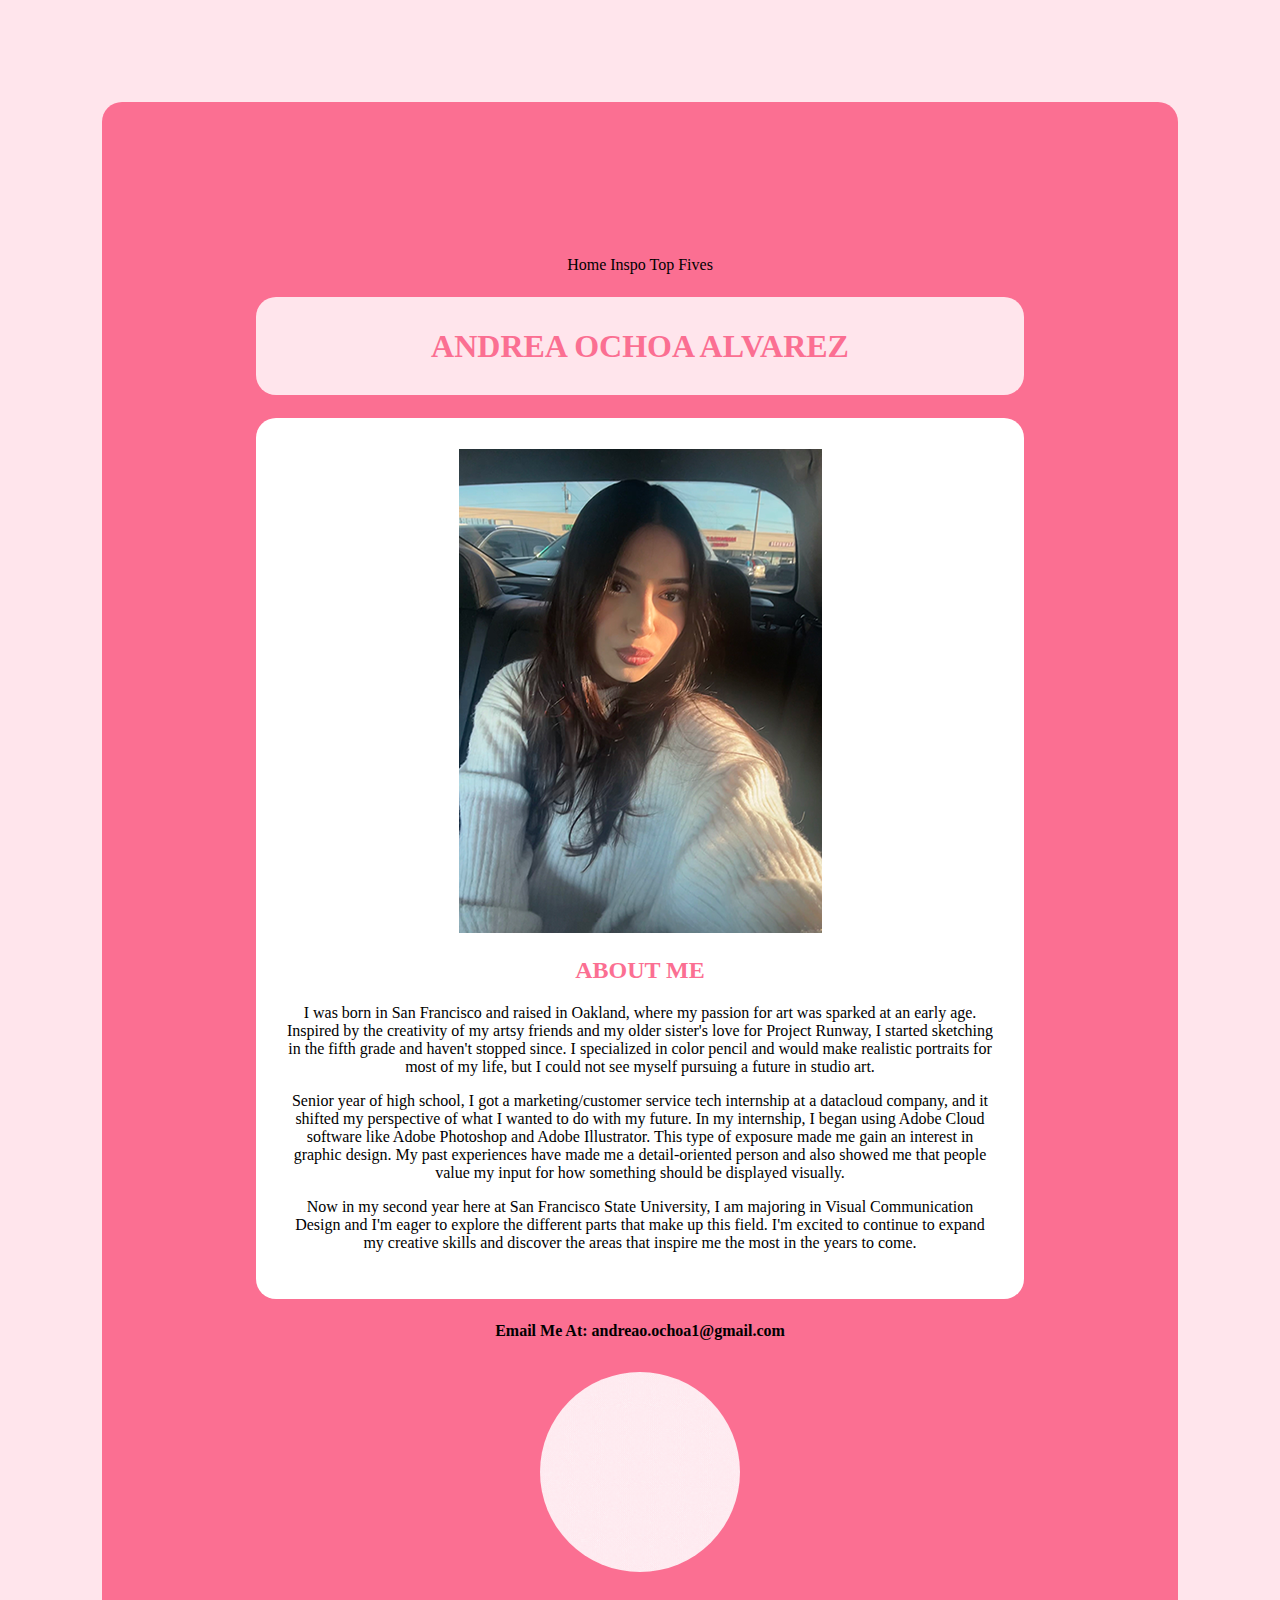
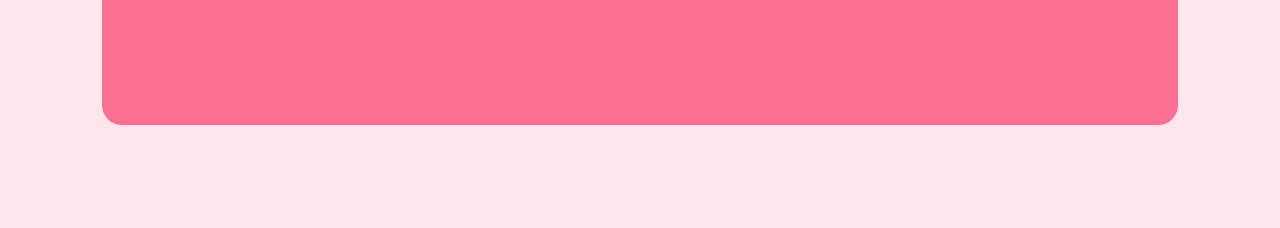
<file: index.html>
<!DOCTYPE html>
<html lang="en">
    <head>
        <meta charset="UTF-8">
        <link rel="stylesheet" href="css/style.css">
        <title>Andrea Ochoa Alvarez</title>

    </head>

    <body>

        <header>

        <nav>
         <a href="index.html">Home</a>
         <a href="inspiration/inspiration.html">Inspo</a>
         <a href="topFives/topFive.html">Top Fives</a>
        </nav>

        </header>

        <h1>Andrea Ochoa Alvarez </h1>
       
        <section>
        <img src="img/me.png">
        <h2>About Me </h2>

        <p>I was born in San Francisco and raised in Oakland, where my passion for art was sparked at an early age.
            Inspired by the creativity of my artsy friends and my older sister's love for Project Runway, I started
            sketching in the fifth grade and haven't stopped since. I specialized in color pencil and would make realistic
            portraits for most of my life, but I could not see myself pursuing a future in studio art.</p>
            <p>Senior year of high school, I got a marketing/customer service tech internship at a datacloud company, and
                it shifted my perspective of what I wanted to do with my future. In my internship, I began using Adobe Cloud
                software like Adobe Photoshop and Adobe Illustrator. This type of exposure made me gain an interest in graphic
                design. My past experiences have made me a detail-oriented person and also showed me that people value my input
                for how something should be displayed visually. </p>
                <p>Now in my second year here at San Francisco State University, I am majoring in Visual Communication Design
                    and I'm eager to explore the different parts that make up this field. I'm excited to continue to expand my
                    creative skills and discover the areas that inspire me the most in the years to come.</p>

        </section>

            <footer>
                <h4> Email Me At: <a href = "mailto:andreao.ochoa1@gmail.com">andreao.ochoa1@gmail.com</a></h4>
            </footer>

            <div class="gif-container">
                <img src="img/logo.gif" class="gif" alt="animated gif" >
            </div>

    </body>
</html>
</file>
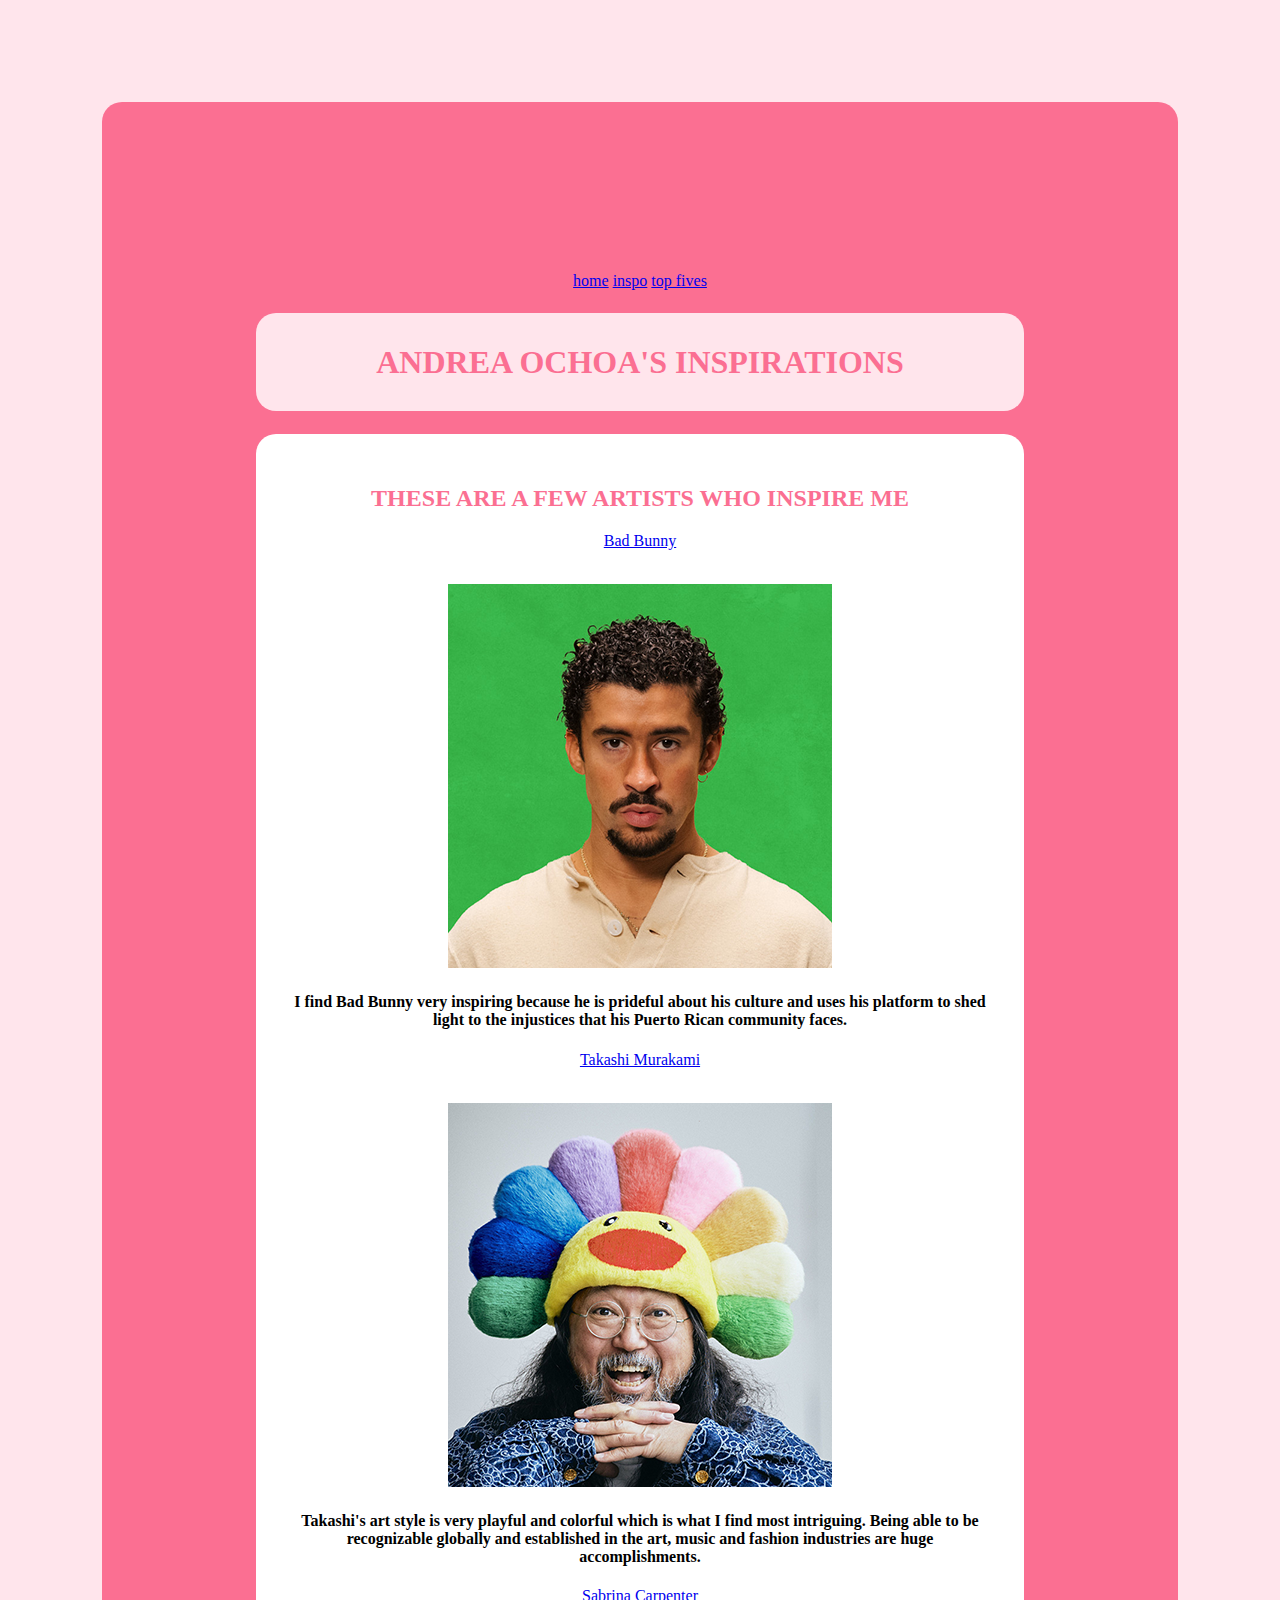
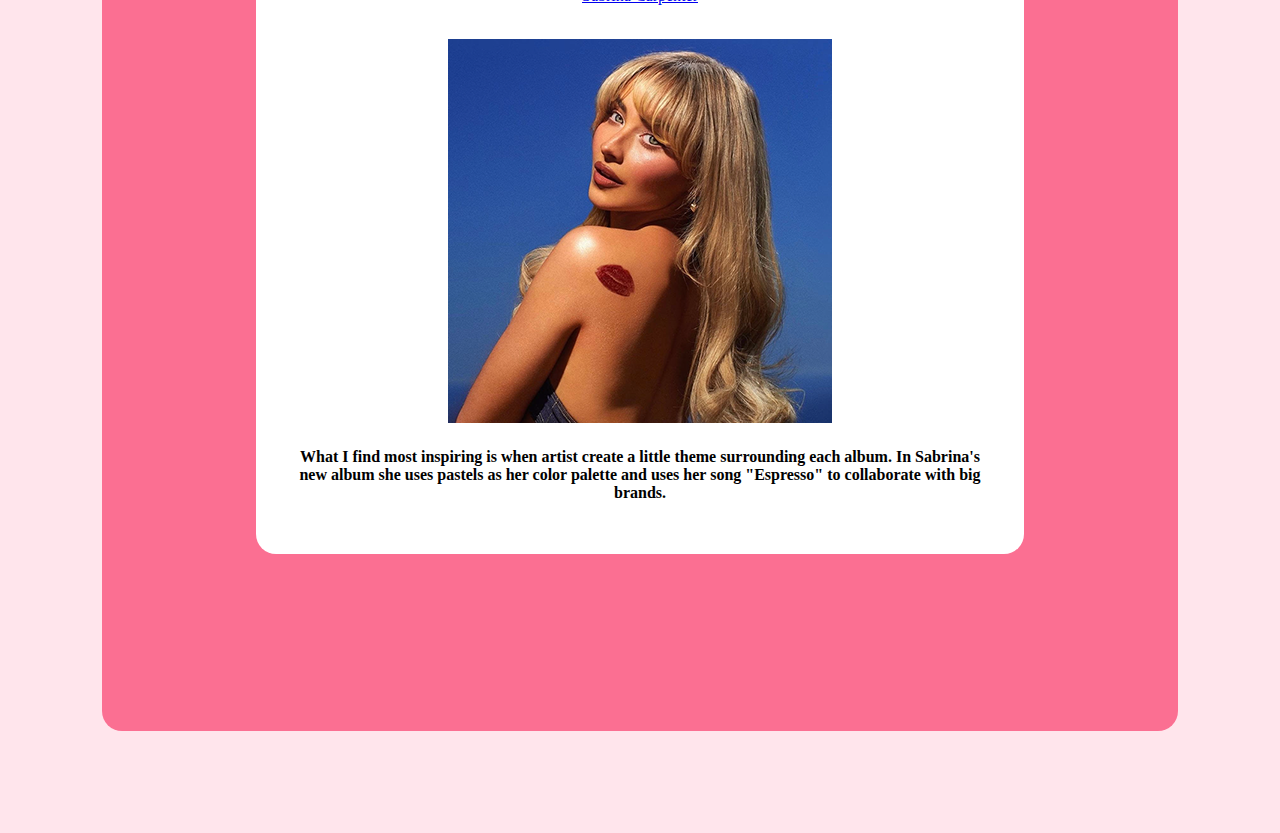
<file: inspiration/inspiration.html>
<!DOCTYPE html>
<html lang="en">
    <head>
        <meta charset="UTF-8">
        <link rel="stylesheet" href="../css/style.css">
        <title>I am inspired by</title>
    </head>
    <body>
        <p class="removedecoration">
        <a href="../index.html">home</a>
        <a href="inspiration.html">inspo</a>
        <a href="../topFives/topFive.html">top fives</a>
        </p>

        <h1>Andrea Ochoa's Inspirations</h1>
        <section>
        <h2>these are a few artists who inspire me</h2>
        <p class="removedecoration">
        <a href="https://open.spotify.com/artist/4q3ewBCX7sLwd24euuV69X">Bad Bunny</a>
        </p>
        <br>
        <img src="img/Bunny.png" alt="Bad Bunny's new Spotify profile picture of his face with a neon green background.">
        <h4>I find Bad Bunny very inspiring because he is prideful about his culture and uses his platform to shed light to the
            injustices that his Puerto Rican community faces.</h4>
            <p class="removedecoration">
        <a href="https://gagosian.com/artists/takashi-murakami/">Takashi Murakami</a>
         </p>
        <br>
        <img src="img/Murakami.png" alt="Takashi Murakami smiling while wearing a bright rainbow flower hat.">
        <h4>Takashi's art style is very playful and colorful which is what I find most intriguing. Being able to be recognizable
            globally and established in the art, music and fashion industries are huge accomplishments.</h4>
        <p class="removedecoration">
        <a href="https://www.sabrinacarpenter.com/">Sabrina Carpenter</a>
        </p>
        <br>
        <img src="img/Sabrina.png" alt="Sabrina Carpenter's album cover for her recent album Short n' Sweet ">
        <h4>What I find most inspiring is when artist create a little theme surrounding each album. In Sabrina's new album she
            uses pastels as her color palette and uses her song "Espresso" to collaborate with big brands.</h4>
        </section>    
    </body>
</html>
</file>
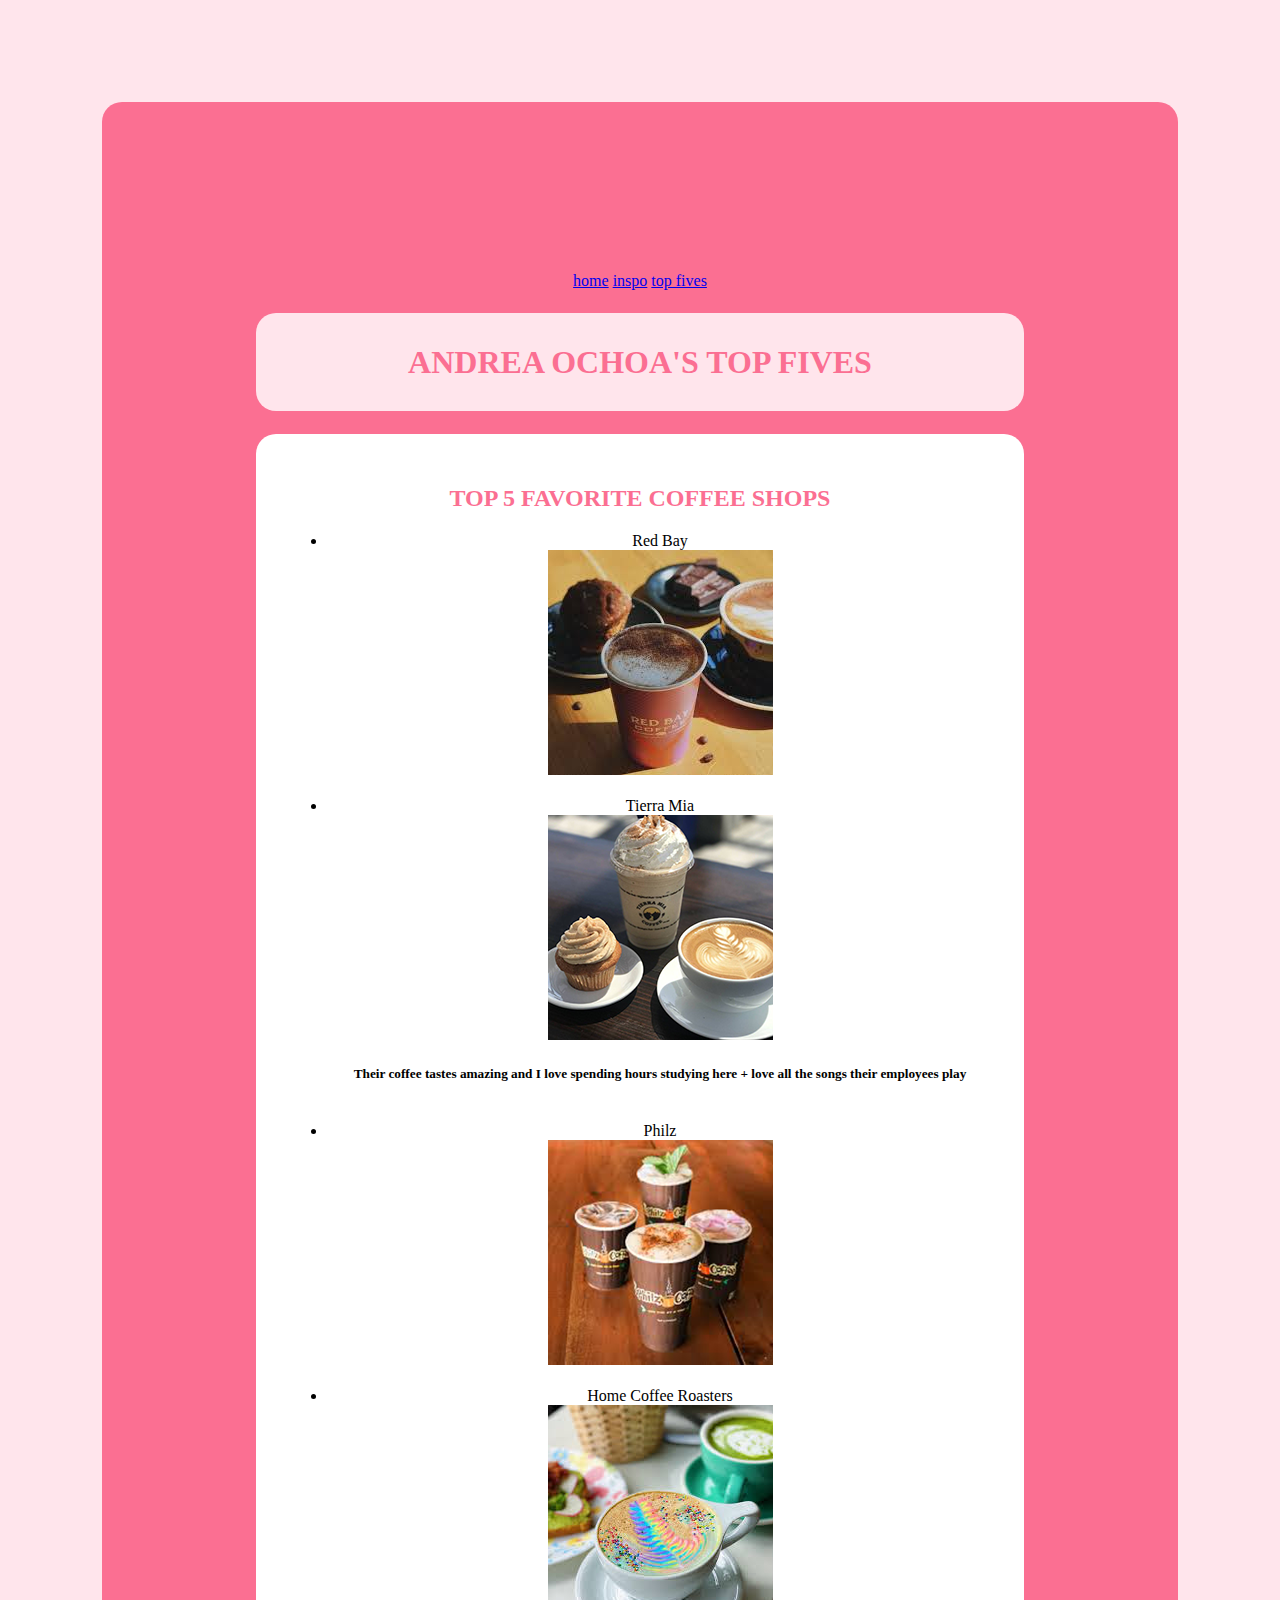
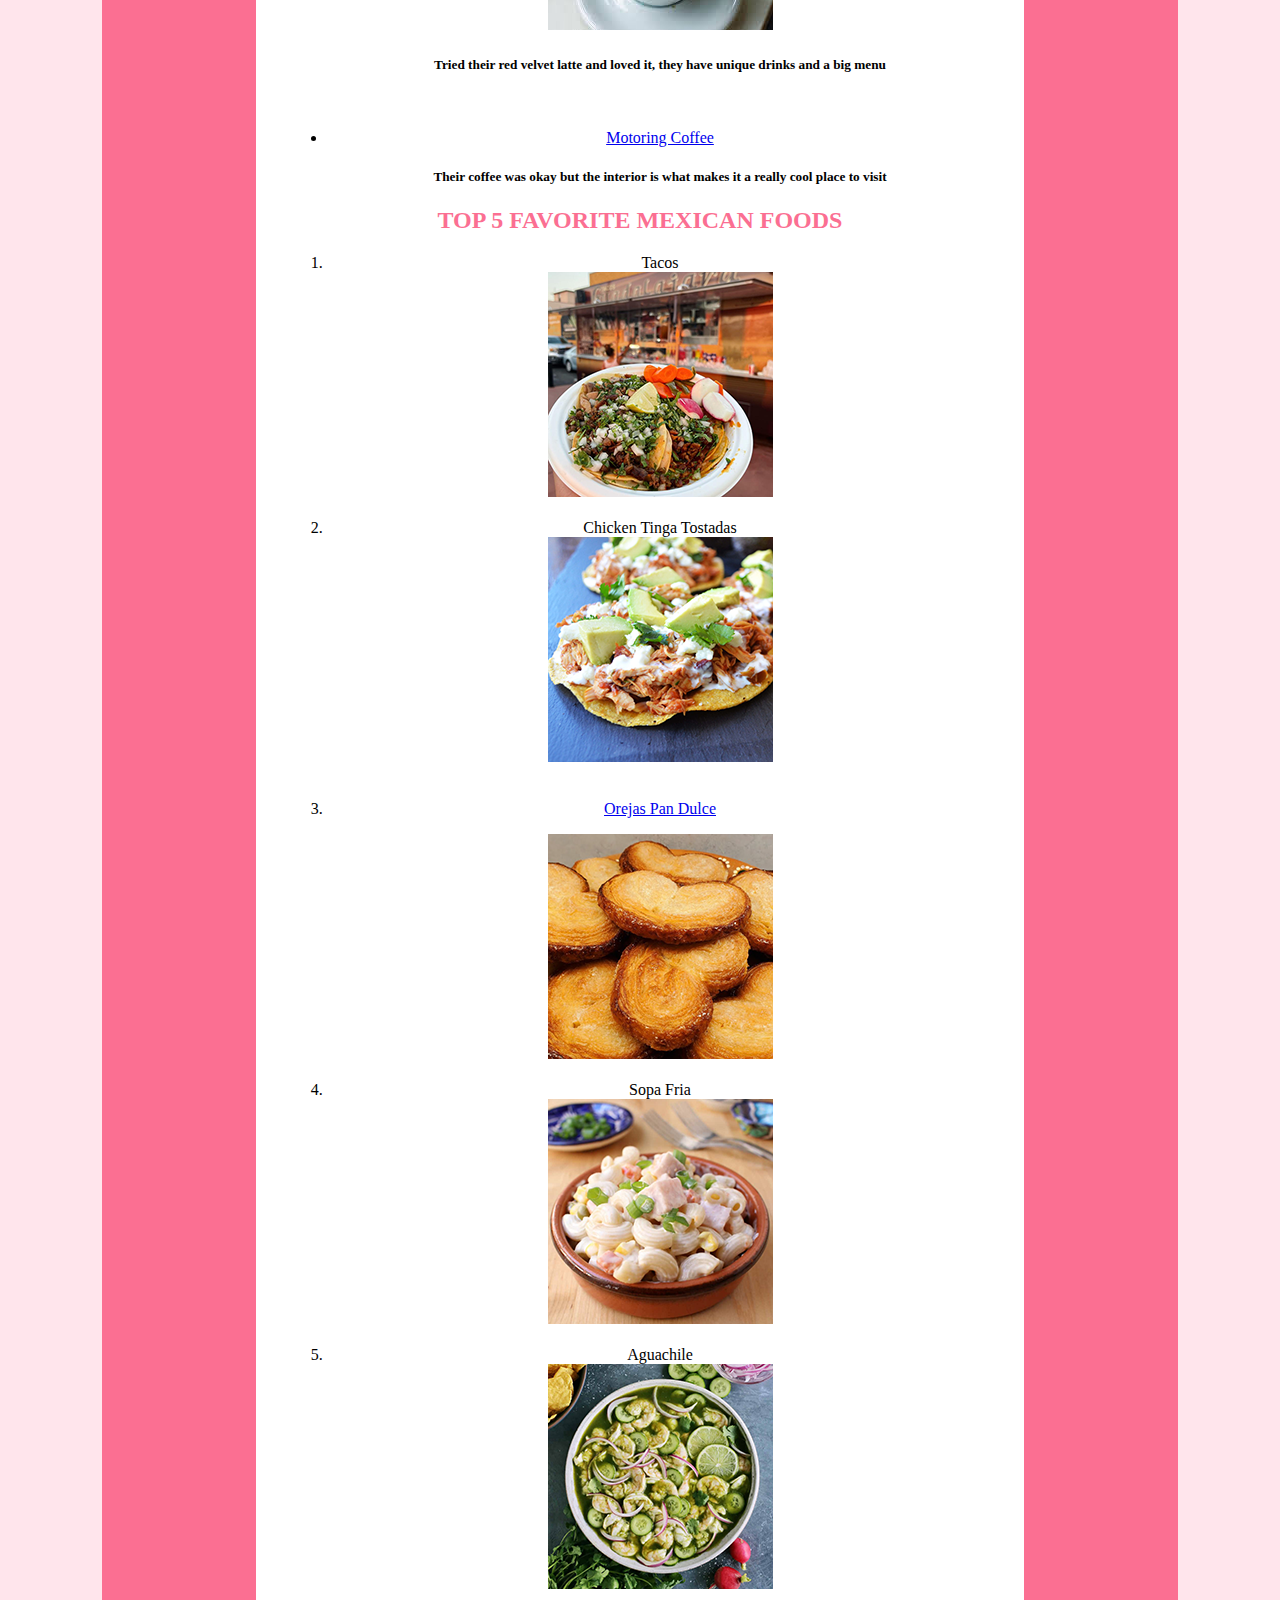
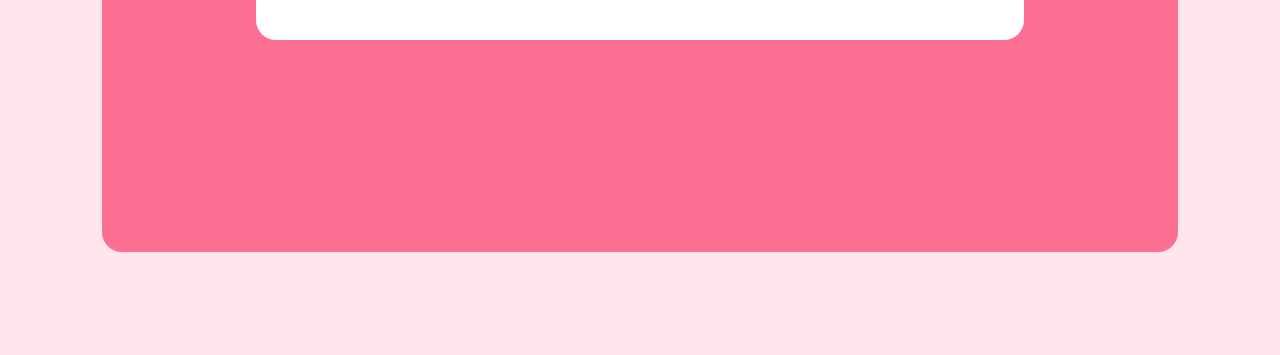
<file: topFives/topFive.html>
<!DOCTYPE html>
<html lang="en">
    <head>
        <meta charset="UTF-8">
        <link rel="stylesheet" href="../css/style.css">
        <title>My Top 5's</title>
    </head>
    
    <body>

        <p class="removedecoration">

        <a href="../index.html">home</a>
        <a href="../inspiration/inspiration.html">inspo</a>
        <a href="topFive.html">top fives</a>

         </p>
        <h1>Andrea Ochoa's Top Fives</h1>
        <section>
        <h2>top 5 favorite coffee shops</h2>
        <ul>
            <li>Red Bay</li>
            <img src="img/RedBay.jpeg" alt="Red Bay lattes and pasties.">
            <br>
            <br>
            <li>Tierra Mia</li>
            <img src="img/TierraMia.png" alt="Tierra Mia's latte, shake, and pastry.">
            <h5>Their coffee tastes amazing and I love spending hours studying here + love all the songs their employees play</h5>
            <br>
            <li>Philz</li>
            <img src="img/Philz.png" alt="Four different iced drinks from Philz Coffee">
            <br>
            <br>
            <li>Home Coffee Roasters</li>
            <img src="img/HomeCR.jpeg" alt="Home Coffee Roasters' rainbow latte and matcha latte">
            <h5>Tried their red velvet latte and loved it, they have unique drinks and a big menu</h5>
            <br>
            <li>
                <p class="removedecoration">
                <a href="https://www.motoring.coffee/sanfrancisco" >Motoring Coffee</a>
            </p>
            </li>
            <h5>Their coffee was okay but the interior is what makes it a really cool place to visit</h5>
        </ul>
        <h2>Top 5 Favorite Mexican Foods</h2>
        <ol>
            <li>Tacos</li>
            <img src="img/Taco.png" alt="A Pate of tacos infront of food truck">
            <br>
            <br>
            <li>Chicken Tinga Tostadas</li>
            <img src="img/ChickenTinga.png" alt="A fried tortilla with shredded chicken, sour cream and slices of avocado on top">
            <br>
            <br>
            <li>
                <p class="removedecoration">
                <a href="https://theothersideofthetortilla.com/2018/12/guide-mexican-pan-dulce/" >Orejas Pan Dulce</a>
                </p>
            </li>
            <img src="img/Orejas.png" alt="Flaky sugary mexican pasty shaped like ears">
            <br>
            <br>
            <li>Sopa Fria</li>
            <img src="img/SopaFria.png" alt="Mexican pasta salad with ham">
            <br>
            <br>
            <li>Aguachile</li>
            <img src="img/Aguachile.png" alt="A bowl of shrimp marinated in green spicy lime juice">
        </section>
            <br>
            <br>
        </ol>
    </body>
</html>
</file>
<file: css/style.css>
html {
    background-color: #ffe5ec;
    color: black;
}
nav a {
text-decoration: none;
color: black;
}
footer a {
    text-decoration: none;
    color: black;
}

.removedecoration {
    text-decoration: none;
    color: black;
}
body {
    
    margin: 8%;
    padding: 12%;
    background-color: #fb6f92;
    text-align: center;
    border-radius: 20px;
}

h1 {

    text-transform:uppercase;
    background-color: #ffe5ec;
    color: #fb6f92;
    border-radius: 20px;
    margin-top: 3%;
    margin-bottom: 3%;
    padding: 4%;
}

h2 {
    text-transform:uppercase;
    color: #fb6f92;
    
}
section {
    background-color: white;
    color: black;
    border-radius: 20px;
    margin-top: 3%;
    margin-bottom: 3%;
    padding: 4%;
}

.gif-container {
    width: 200px;
    height: 200px;
    margin: 2rem auto 0 auto;
    justify-content: center;
    display: flex;
    align-items: center;
    overflow: hidden;
    border-radius: 50%;
    position: relative;
}

.gif {
    width: 300px;
    object-fit: cover;
    object-position: center;
    height: 300px;
}
</file>
